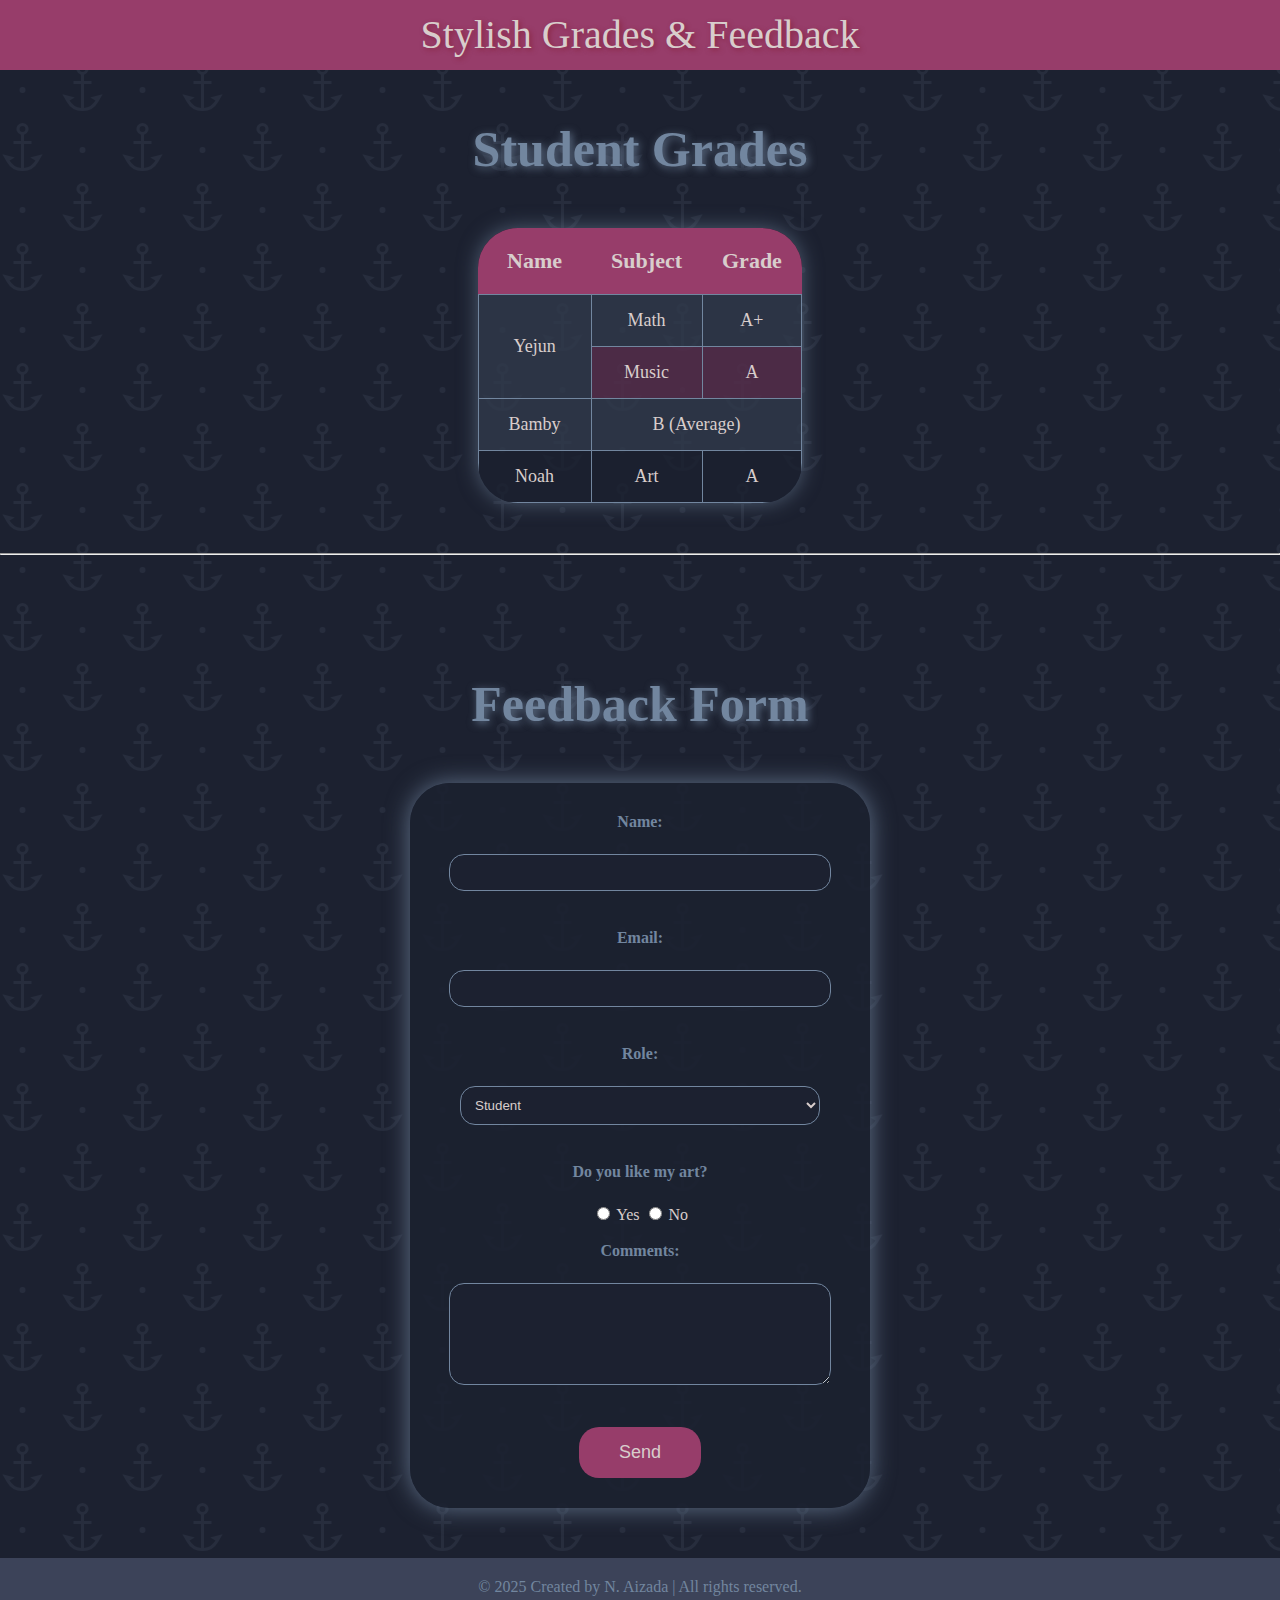
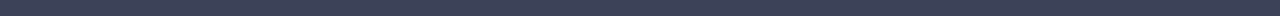
<file: index23.html>
<!DOCTYPE html>
<html lang="en">
<head>
  <meta charset="UTF-8">
  <title>Adididdada</title>
  <link rel="stylesheet" href="as23.css">
  <link rel="icon" type="image/x-icon" href="https://i.pinimg.com/736x/a4/3d/c3/a43dc3ab99483967173a1b6463b67dba.jpg">
</head>
<body>
<header>
  Stylish Grades & Feedback
</header>
<section class="grades">
  <h1 class="mama">Student Grades</h1>
  <table>
    <tr>
      <th>Name</th>
      <th>Subject</th>
      <th>Grade</th>
    </tr>
    <tr>
      <td rowspan="2">Yejun</td>
      <td>Math</td>
      <td>A+</td>
    </tr>
    <tr class="highlight">
      <td>Music</td>
      <td>A</td>
    </tr>
    <tr>
      <td>Bamby</td>
      <td colspan="2">B (Average)</td>
    </tr>
    <tr>
      <td>Noah</td>
      <td>Art</td>
      <td>A</td>
    </tr>
  </table>
</section>
<hr>
<section class="feedback">
  <h1 class="mama">Feedback Form</h1>
  <form>
    <label>Name:</label><br>
    <input type="text" class="input-field"><br><br>
    <label>Email:</label><br>
    <input type="email" class="input-field"><br><br>
    <label>Role:</label><br>
    <select class="input-field">
      <option>Student</option>
      <option>Teacher</option>
      <option>Other</option>
    </select><br><br>
    <label>Do you like my art?</label><br>
    <input type="radio" name="like"> Yes
    <input type="radio" name="like"> No<br><br>
    <label>Comments:</label><br>
    <textarea class="input-field"></textarea><br><br>
    <button type="submit" class="sbm">Send</button>
  </form>
</section>
<footer>© 2025 Created by N. Aizada | All rights reserved.</footer>
</body>
</html>
</file>
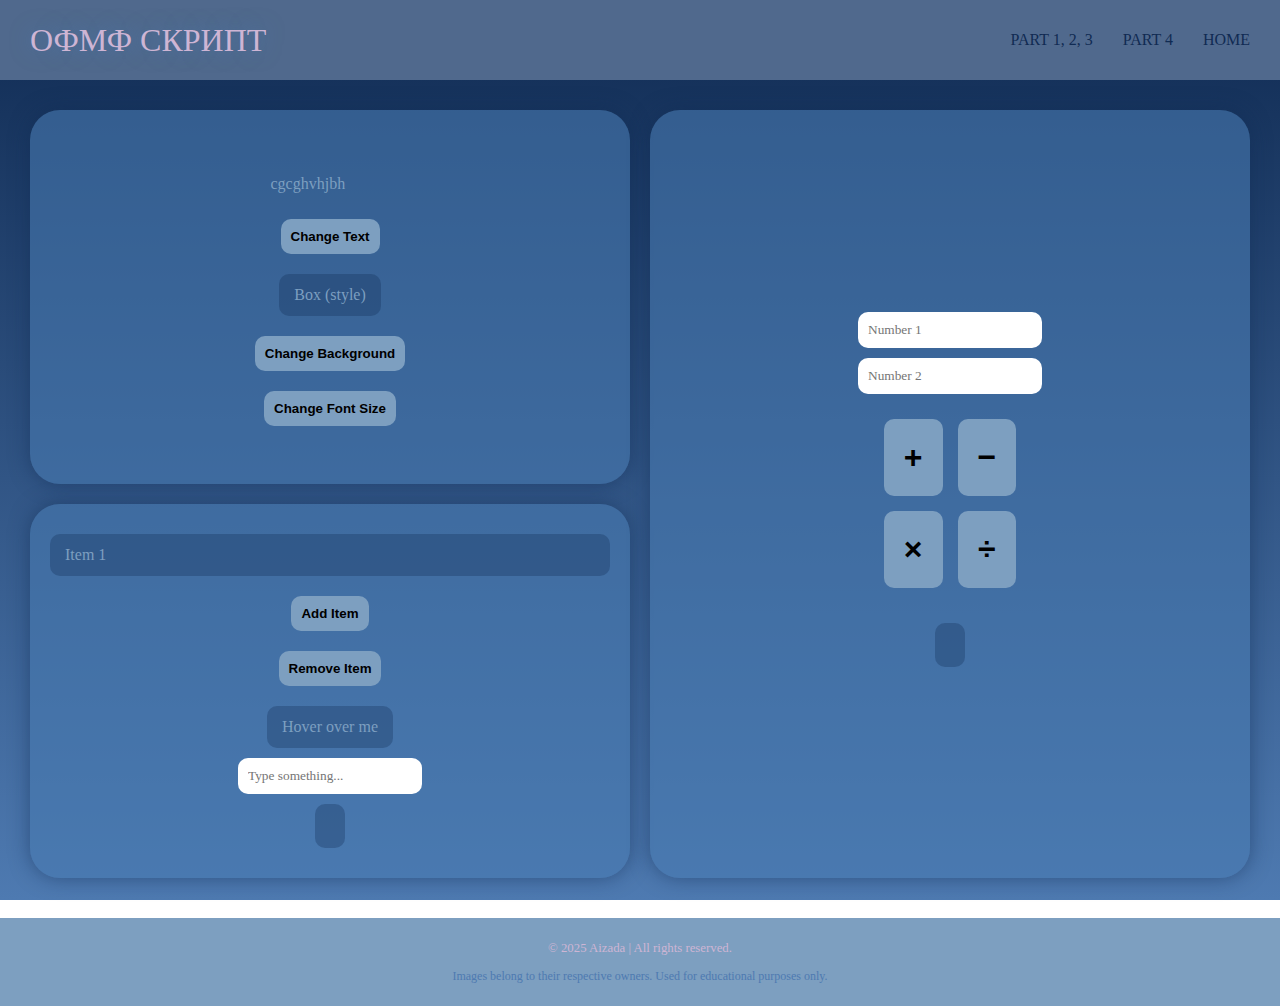
<file: index6.html>
<!DOCTYPE html>
<html lang="en">
<head>
    <meta charset="UTF-8">
    <title>ОФМФ СКРИПТ</title>
    <link rel="stylesheet" href="as6.css">
    <script src="script6.js" defer></script>
    <link rel="icon" href="https://i.pinimg.com/736x/16/e4/12/16e412dec421c218354973e4d9478e9c.jpg">
</head>
<body>
<div class="navihead">
    <div class="logo">ОФМФ СКРИПТ</div>
    <ul class="navi">
        <li><a href="index6.html">PART 1, 2, 3</a></li>
        <li><a href="index64.html">PART 4</a></li>
        <li><a href="index.html">HOME</a></li>
    </ul>
</div>

<div class="erm">
<section class="box1">
    <div>
        <p id="ttext">cgcghvhjbh</p>
        <button id="changetext">Change Text</button>
    </div>
    <div id="stylebox">Box (style)</div>
    <button id="bgbtn">Change Background</button>
    <button id="fontbtn">Change Font Size</button>
</section>

<section class="box2">

    <ul id="itemlist">
        <li>Item 1</li>
    </ul>
    <button id="additem">Add Item</button>
    <button id="removeitem">Remove Item</button>
    <div id="colorbox">Hover over me</div>
    <input type="text" id="textinput" placeholder="Type something...">
    <p id="displayinput"></p>
</section>

<section class="box3">
        <input type="number" id="n" placeholder="Number 1">
        <input type="number" id="m" placeholder="Number 2">
        <div class="butto">
            <button class="bun" id="addbtn">+</button>
            <button class="bun" id="subbtn">−</button>
            <button class="bun" id="mulbtn">×</button>
            <button class="bun" id="divbtn">÷</button>
        </div>
        <p id="calcharo"></p>
</section>
</div>

<div class="footer">
    <p>© 2025 Aizada | All rights reserved.</p>
    <p class="disclaimer"> Images belong to their respective owners. Used for educational purposes only.</p>
</div>
</body>
</html>
</file>
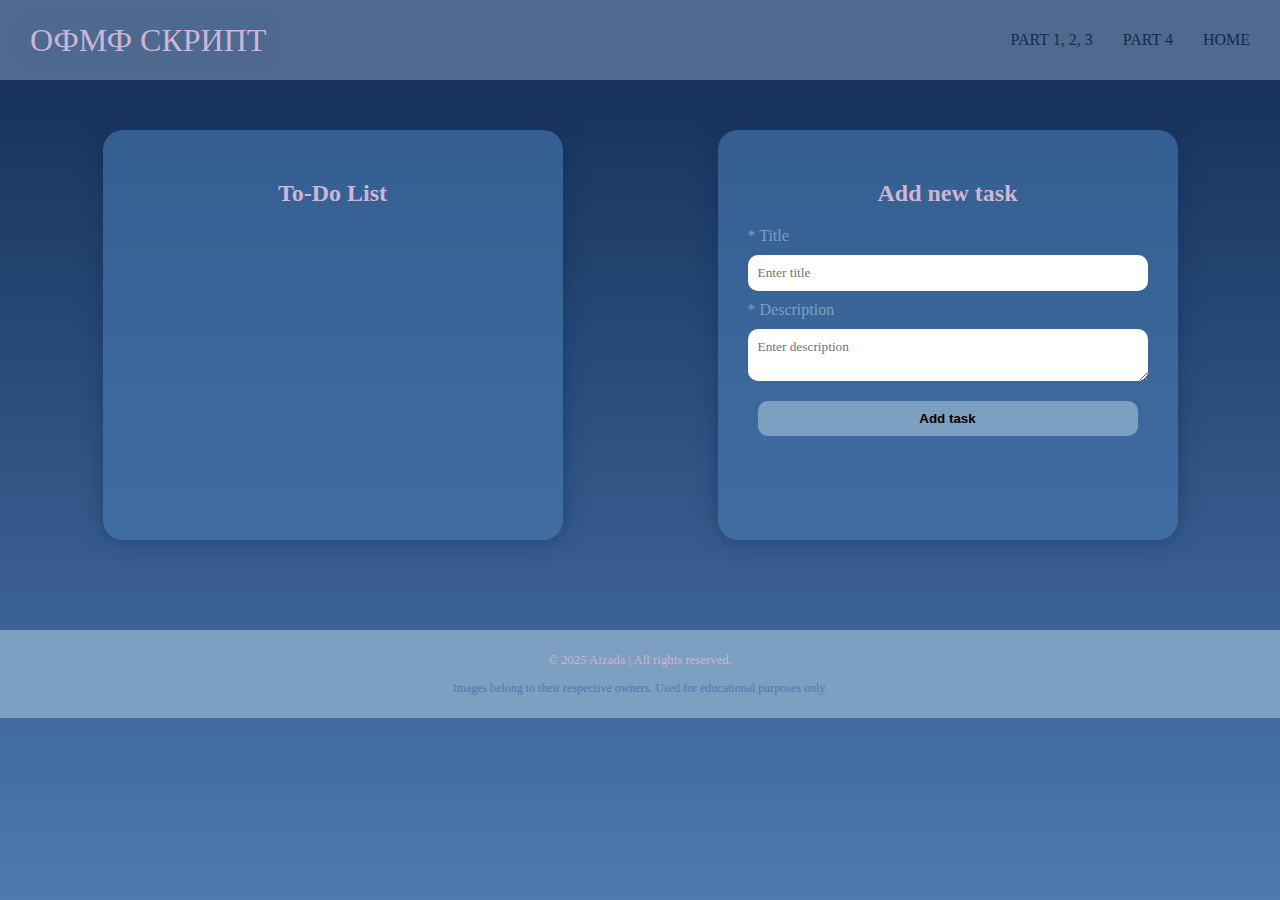
<file: index64.html>
<!DOCTYPE html>
<html lang="en">
<head>
    <meta charset="UTF-8">
    <title>ОФМФ СКРИПТ</title>
    <link rel="stylesheet" href="as6.css">
    <script src="script64.js" defer></script>
    <link rel="icon" href="https://i.pinimg.com/736x/16/e4/12/16e412dec421c218354973e4d9478e9c.jpg">
</head>
<body>
    <div class="navihead">
        <div class="logo">ОФМФ СКРИПТ</div>
        <ul class="navi">
            <li><a href="index6.html">PART 1, 2, 3</a></li>
            <li><a href="index64.html">PART 4</a></li>
            <li><a href="index.html">HOME</a></li>
        </ul>
    </div>

    <div class="todo-wrapper">
        <div class="todo-left">
            <h2>To-Do List</h2>
            <ul id="taskList"></ul>
        </div>

        <div class="todo-right">
            <h2>Add new task</h2>
            <form id="taskForm">
                <label>* Title</label>
                <input type="text" id="titleInput" required placeholder="Enter title">
                <label>* Description</label>
                <textarea id="descInput" required placeholder="Enter description"></textarea>
                <button type="submit" id="addTask">Add task</button>
            </form>
        </div>
    </div>

    <div class="footer">
        <p>© 2025 Aizada | All rights reserved.</p>
        <p class="disclaimer">Images belong to their respective owners. Used for educational purposes only.</p>
    </div>
</body>
</html>
</file>
<file: as23.css>
html, body {
    height: 100%;
    margin: 0;
    padding: 0;
    background-color: #1c2130;
    background-image: url("data:image/svg+xml,%3Csvg xmlns='http://www.w3.org/2000/svg' viewBox='0 0 80 80' width='120' height='120'%3E%3Cpath fill='%2372869f' fill-opacity='0.12' d='M14 16H9v-2h5V9.87a4 4 0 1 1 2 0V14h5v2h-5v15.95A10 10 0 0 0 23.66 27l-3.46-2 8.2-2.2-2.9 5a12 12 0 0 1-21 0l-2.89-5 8.2 2.2-3.47 2A10 10 0 0 0 14 31.95V16zm40 40h-5v-2h5v-4.13a4 4 0 1 1 2 0V54h5v2h-5v15.95A10 10 0 0 0 63.66 67l-3.47-2 8.2-2.2-2.88 5a12 12 0 0 1-21.02 0l-2.88-5 8.2 2.2-3.47 2A10 10 0 0 0 54 71.95V56zm-39 6a2 2 0 1 1 0-4 2 2 0 0 1 0 4zm40-40a2 2 0 1 1 0-4 2 2 0 0 1 0 4zM15 8a2 2 0 1 0 0-4 2 2 0 0 0 0 4zm40 40a2 2 0 1 0 0-4 2 2 0 0 0 0 4z'%3E%3C/path%3E%3C/svg%3E");
    font-family: Didot, serif;
    color: #d8cdcc;
}

header {
    width: 100%;
    height: 70px;
    background-color: #973d6a;
    font-size: 40px;
    text-align: center;
    line-height: 70px;
    color: #d8cdcc;
    position: fixed;
    top: 0;
    z-index: 200;
    text-shadow: 2px 2px 5px rgba(134, 34, 59, 0.8);
}

.mama {
    text-align: center;
    color: #72869f;
    font-size: 50px;
    text-shadow: 2px 2px 9px rgba(114, 134, 159, 0.8);
    margin-top: 120px;
}

.grades table {
    margin: 50px auto;
    border-collapse: collapse;
    background-color: rgba(28, 33, 48, 0.8);
    border-radius: 40px;
    overflow: hidden;
    box-shadow: 0 0 20px rgba(114, 134, 159, 0.6);
}

.grades th {
    background-color: #973d6a;
    padding: 20px;
    font-size: 22px;
    color: #d8cdcc;
}

.grades td {
    border: 1px solid #72869f;
    padding: 15px 30px;
    text-align: center;
    font-size: 18px;
}

.grades tr:nth-child(even) {
    background-color: rgba(114, 134, 159, 0.2);
}

.highlight {
    background-color: rgba(151, 61, 106, 0.4);
}

.feedback form {
    width: 400px;
    margin: 50px auto;
    padding: 30px;
    border-radius: 40px;
    background-color: rgba(28, 33, 48, 0.9);
    box-shadow: 0 0 25px rgba(114, 134, 159, 0.8);
    text-align: center;
}

.feedback label {
    font-weight: bold;
    display: block;
    margin-bottom: 5px;
    color: #72869f;
}

.input-field {
    width: 90%;
    padding: 10px;
    margin-bottom: 20px;
    border: 1px solid #72869f;
    border-radius: 15px;
    background-color: #1c2130;
    color: #d8cdcc;
}

textarea {
    min-height: 80px;
}

.sbm {
    background-color: #973d6a;
    color: #d8cdcc;
    border: none;
    border-radius: 20px;
    padding: 15px 40px;
    font-size: 18px;
    cursor: pointer;
}

.sbm:hover {
    background-color: #72869f;
    color: #1c2130;
}

footer {
    text-align: center;
    padding: 20px;
    background-color: #3c4359;
    margin-top: 50px;
    color: #72869f;
}
</file>
<file: as6.css>
/* #102b53 #50698d #ceb5d4 #4e7ab1 #7d9fc0 */
html, body {
    margin: 0;
    background: linear-gradient(to bottom, #102b53, #4e7ab1) fixed;
    font-family: "Arial Black", serif;
    height: 100vh;
}
.navihead {
    display: flex;
    justify-content: space-between;
    align-items: center;
    padding: 15px 30px;
    background: #50698d;
}
.logo {
    font-size: 2em;
    color: #ceb5d4;
    text-shadow: 0 0 20px rgba(72, 122, 177, 0.7);
}
.navi {
    display: flex;
    list-style: none;
}
.navi a{
    margin-left: 30px;
    text-decoration: none;
    color: #102b53;
    transition: color 0.5s;
}
.navi a:hover {
    color: #7d9fc0;
}

.erm {
    display: grid;
    grid-template-columns: repeat(2, 1fr);
    grid-template-rows: repeat(2, 1fr);
    grid-template-areas:"s1 s3" "s2 s3";
    margin: 30px;
    gap: 20px;
    color: #7d9fc0;
}

section {
    display: flex;
    justify-content: center;
    align-items: center;
    flex-direction: column;
    padding: 20px;
    background: rgba(72, 122, 177, 0.6);
    border-radius: 30px;
    box-shadow: 0 0 20px rgba(16, 43, 83, 0.5);
}

.box1 {
    grid-area: s1;
}

.box2 {
    grid-area: s2;
}

.box3 {
    grid-area: s3;
    display: flex;
    flex-direction: column;
    gap: 10px;
    padding: 40px;
}
.butto {
    display: grid;
    grid-template-columns: 1fr 1fr;
    gap: 15px;
    margin: 15px;
}
button {
    background: #7d9fc0;
    margin: 10px;
    padding: 10px;
    border-radius: 10px;
    border: none;
    cursor: pointer;
    font-weight: bold;
    transition: background 0.3s, color 0.3s;
}
button:hover {
    background: #4e7ab1;
    color: #ceb5d4;
}
input {
    padding: 10px;
    border-radius: 10px;
    border: none;
    font-family: inherit;
}
.bun {
    padding: 20px;
    margin: 0;
    font-size: 2em;
}

#stylebox {
    background: rgba(16, 43, 83, 0.3);
    padding: 12px 15px;
    border-radius: 10px;
    margin: 10px 0;
    transition: background-color 0.3s, font-size 0.3s;
}

#colorbox {
    background: rgba(16, 43, 83, 0.3);
    padding: 12px 15px;
    border-radius: 10px;
    margin: 10px 0;
    cursor: pointer;
    transition: background-color 0.3s;
}

#itemlist {
    list-style: none;
    padding: 0;
    margin: 0;
    width: 100%;
}

#itemlist li {
    background: rgba(16, 43, 83, 0.3);
    margin: 10px 0;
    padding: 12px 15px;
    border-radius: 10px;
    transition: background 0.3s;
}

#itemlist li:hover {
    background: rgba(16, 43, 83, 0.5);
}

#displayinput,
#calcharo {
    background: rgba(16, 43, 83, 0.3);
    padding: 12px 15px;
    border-radius: 10px;
    margin: 10px 0;
    min-height: 20px;
}

.todo-wrapper {
  display: flex;
  justify-content: space-around;
  align-items: flex-start;
  padding: 50px;
  gap: 50px;
  color: #7d9fc0;
}

.todo-left, .todo-right {
  background: rgba(72, 122, 177, 0.6);
  padding: 30px;
  border-radius: 20px;
  width: 400px;
  min-height: 350px;
  box-shadow: 0 0 20px rgba(16, 43, 83, 0.5);
}

.todo-left h2, .todo-right h2 {
  color: #ceb5d4;
  text-align: center;
  margin-bottom: 20px;
}

#taskList {
  list-style: none;
  padding: 0;
  margin: 0;
}

.task-item {
  background: rgba(16, 43, 83, 0.3);
  margin: 10px 0;
  padding: 12px 15px;
  border-radius: 10px;
  display: flex;
  justify-content: space-between;
  align-items: center;
  transition: background 0.3s;
}

.task-item:hover {
  background: rgba(16, 43, 83, 0.5);
}

.task-text span {
  font-size: 0.9em;
  color: #d1c9e0;
}

.completed {
  text-decoration: line-through;
  opacity: 0.6;
}

.delBtn {
  background: #50698d;
  border: none;
  color: #ceb5d4;
  border-radius: 8px;
  padding: 6px 10px;
  cursor: pointer;
  transition: background 0.3s;
}

.delBtn:hover {
  background: #7d9fc0;
  color: #102b53;
}

#taskForm {
  display: flex;
  flex-direction: column;
  gap: 10px;
}

#taskForm input,
#taskForm textarea {
  border-radius: 10px;
  border: none;
  padding: 10px;
  font-family: inherit;
}

#addTask {
  background: #7d9fc0;
  border: none;
  border-radius: 10px;
  padding: 10px;
  cursor: pointer;
  font-weight: bold;
  margin-top: 10px;
}

#addTask:hover {
  background: #4e7ab1;
  color: #ceb5d4;
}

.footer {
    background-color: #7d9fc0;
    color: #ceb5d4;
    text-align: center;
    padding: 10px;
    font-size: 0.8em;
    margin-top: 40px;
}
.footer .disclaimer {
    font-size: 12px;
    color: #4e7ab1;
}
</file>
